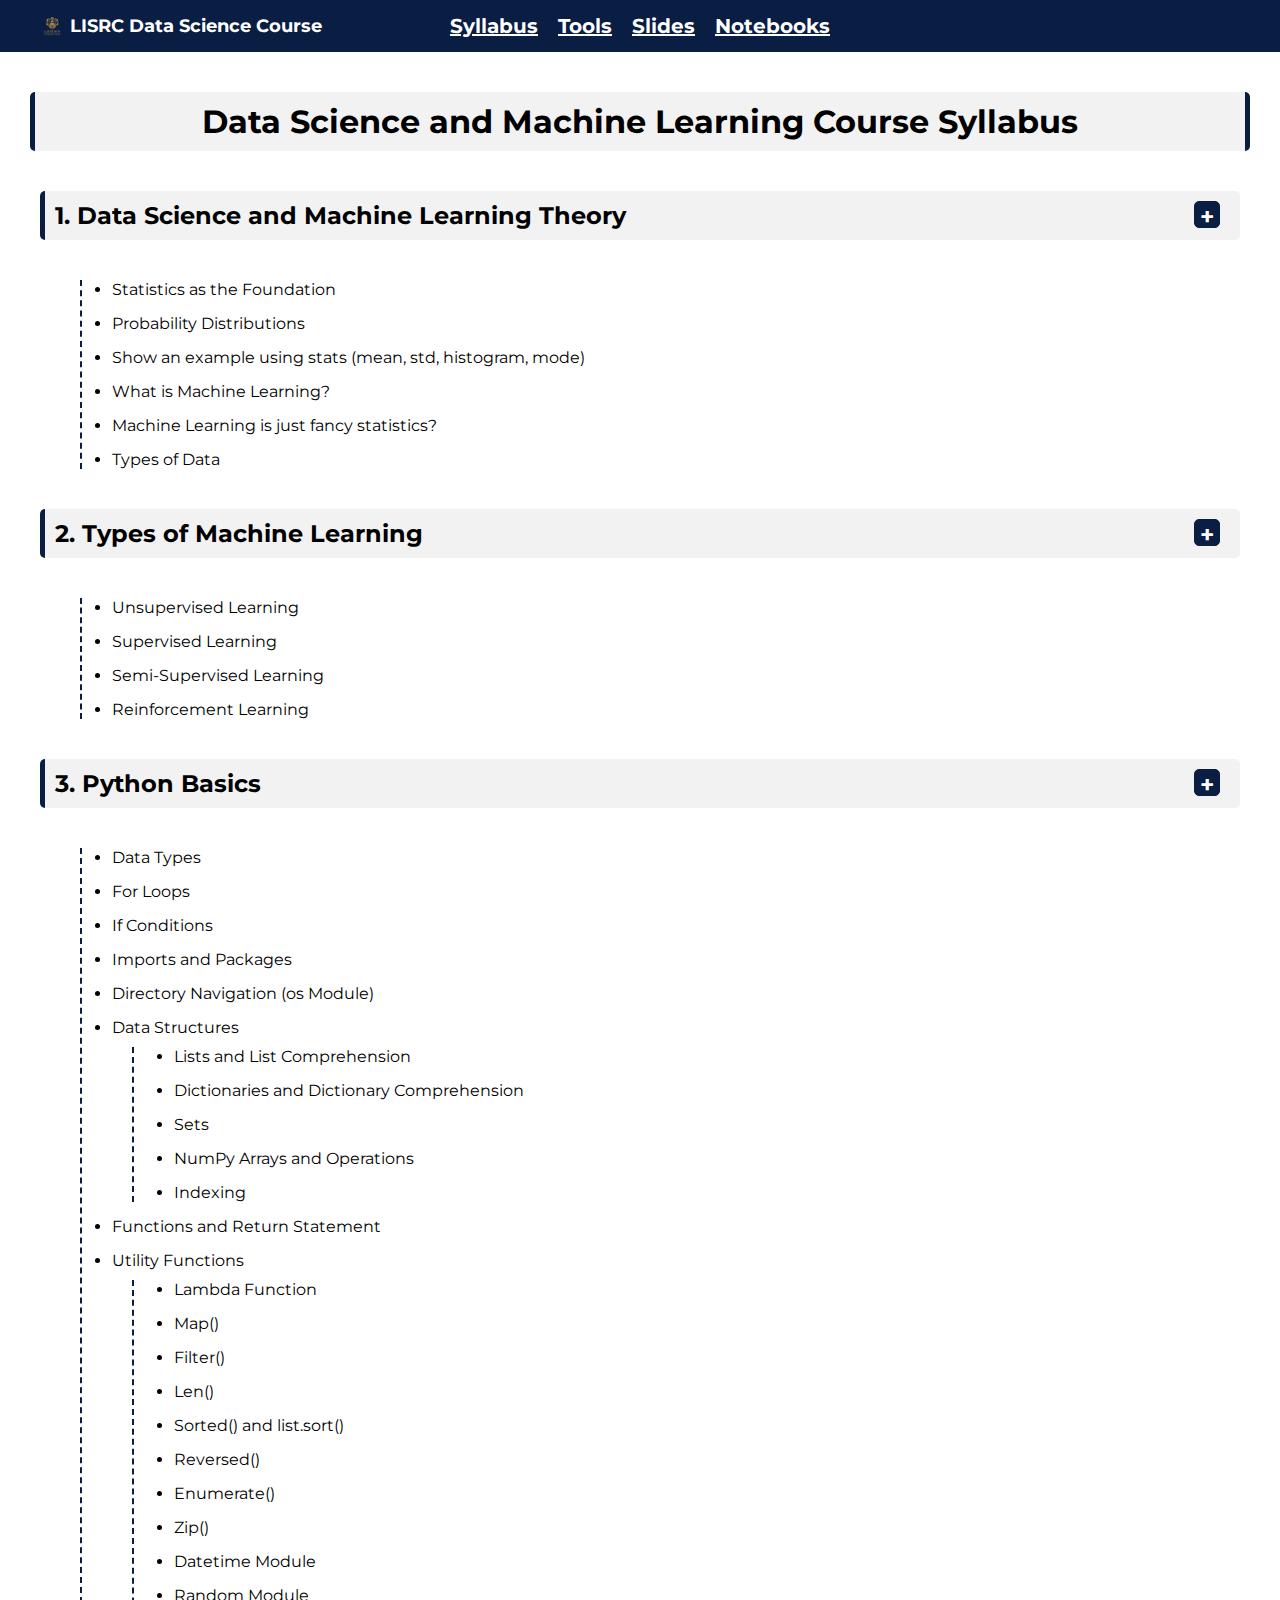
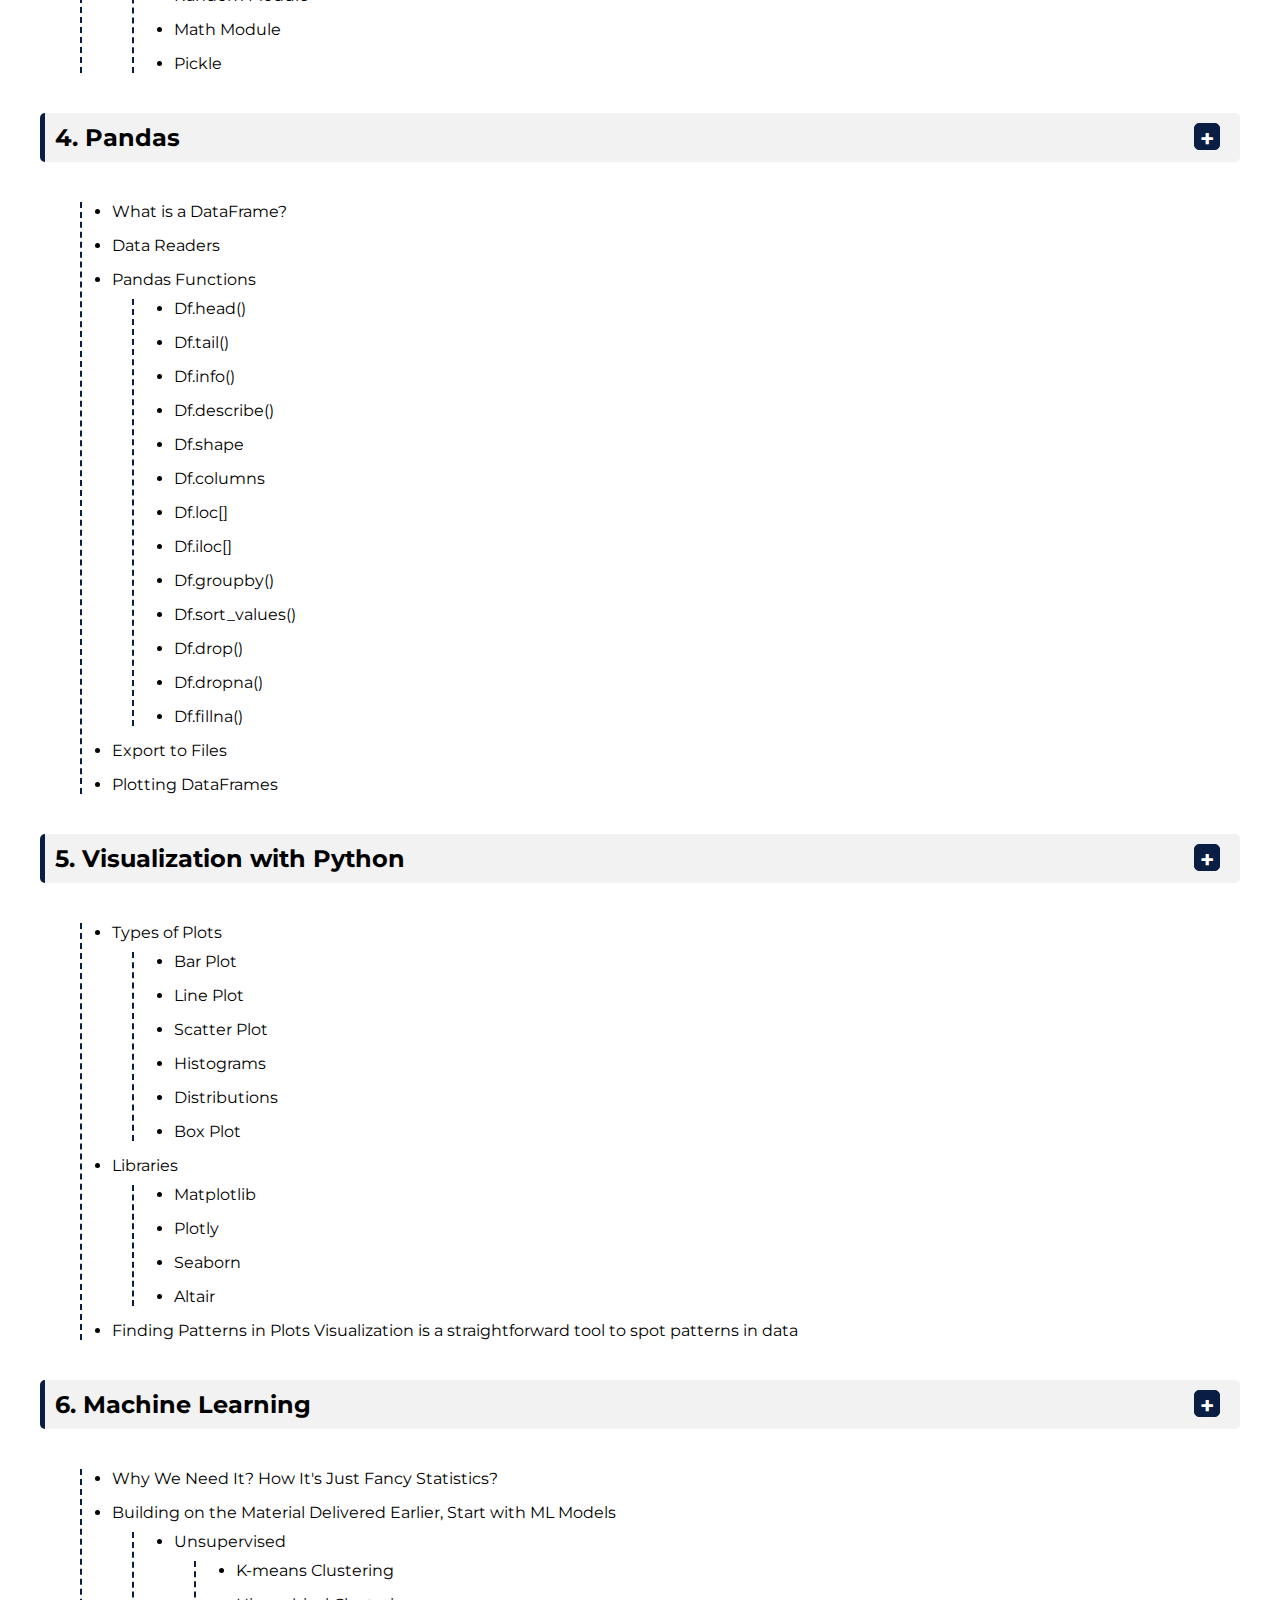
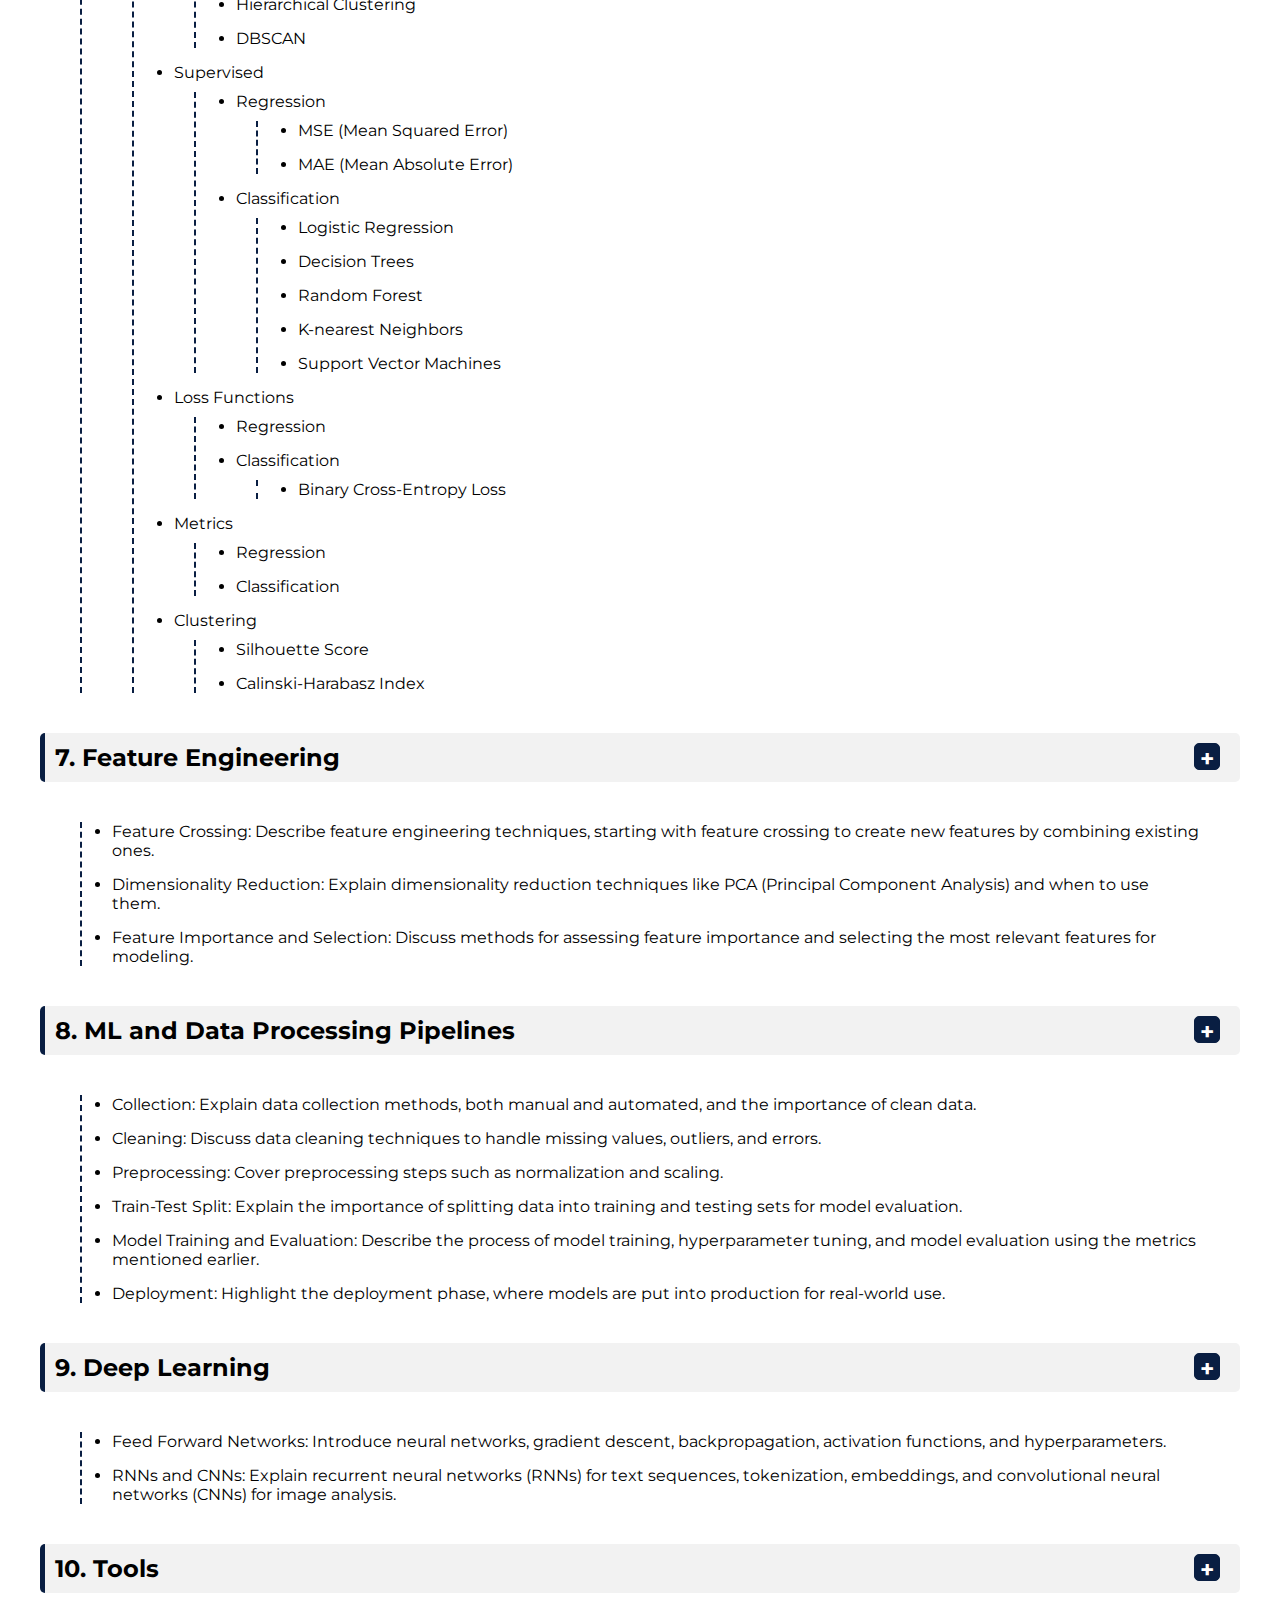
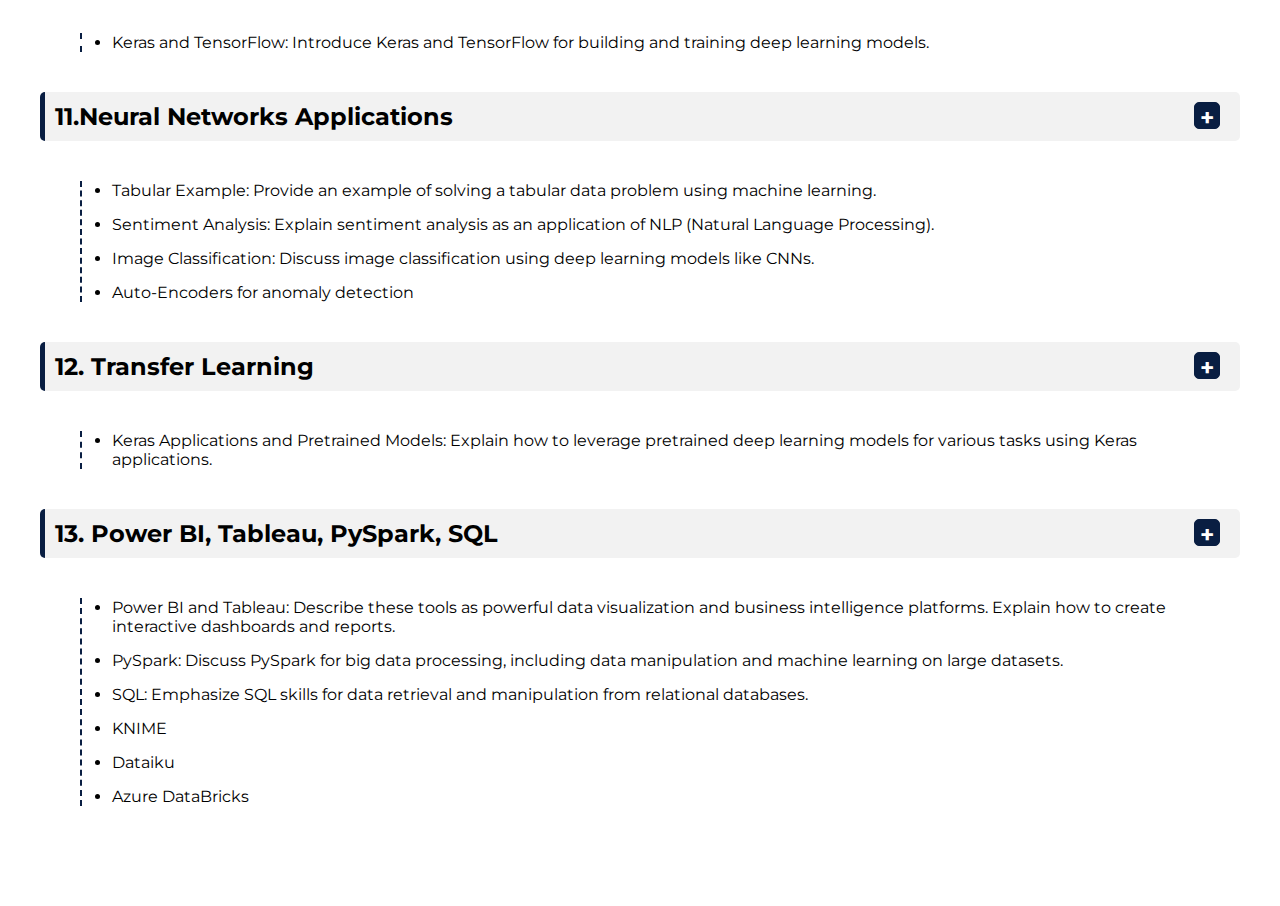
<file: index.html>
<!DOCTYPE html>
<html>
<head>
  <title>Syllabus</title>
  <link rel="stylesheet" href="index.css">
  <link rel="stylesheet" href="navbar.css">
  <link href="https://fonts.googleapis.com/css?family=Montserrat" rel="stylesheet">
  <script src="navbar.js"></script>
  <script>
  // JavaScript function to toggle the visibility of sections
  function toggleSection(sectionId) {
      var section = document.getElementById(sectionId);
      if (section.style.display === "none" || section.style.display === "") {
      section.style.display = "block";
      } else {
      section.style.display = "none";
      }
  }
  </script>

</head>
<body>
<script>
    document.body.append(createNavbar())
</script>

<h1>Data Science and Machine Learning Course Syllabus</h1>

<h2 onclick="toggleSection('section1')">1. Data Science and Machine Learning Theory<span>+</span></h2>
<ul id="section1">

    <li>Statistics as the Foundation</li>
    <li>Probability Distributions</li>
    <li>Show an example using stats (mean, std, histogram, mode)</li>
    <li>What is Machine Learning?</li>
    <li>Machine Learning is just fancy statistics?</li>
    <li>Types of Data</li>

</ul>

<h2 onclick="toggleSection('section2')">2. Types of Machine Learning<span>+</span></h2>
<ul id="section2">
  <li>Unsupervised Learning</li>
  <li>Supervised Learning</li>
  <li>Semi-Supervised Learning</li>
  <li>Reinforcement Learning</li>
</ul>

<h2 onclick="toggleSection('section3')">3. Python Basics<span>+</span></h2>
<ul id="section3">
  <li>Data Types</li>
  <li>For Loops</li>
  <li>If Conditions</li>
  <li>Imports and Packages</li>
  <li>Directory Navigation (os Module)</li>
  <li>Data Structures
    <ul>
      <li>Lists and List Comprehension</li>
      <li>Dictionaries and Dictionary Comprehension</li>
      <li>Sets</li>
      <li>NumPy Arrays and Operations</li>
      <li>Indexing</li>
    </ul>
  </li>
  <li>Functions and Return Statement</li>
  <li>Utility Functions
    <ul>
      <li>Lambda Function</li>
      <li>Map()</li>
      <li>Filter()</li>
      <li>Len()</li>
      <li>Sorted() and list.sort()</li>
      <li>Reversed()</li>
      <li>Enumerate()</li>
      <li>Zip()</li>
      <li>Datetime Module</li>
      <li>Random Module</li>
      <li>Math Module</li>
      <li>Pickle</li>
    </ul>
  </li>
</ul>

<h2 onclick="toggleSection('section4')">4. Pandas <span>+</span></h2>
<ul id="section4">
  <li>What is a DataFrame?</li>
  <li>Data Readers</li>
  <li>Pandas Functions
    <ul>
      <li>Df.head()</li>
      <li>Df.tail()</li>
      <li>Df.info()</li>
      <li>Df.describe()</li>
      <li>Df.shape</li>
      <li>Df.columns</li>
      <li>Df.loc[]</li>
      <li>Df.iloc[]</li>
      <li>Df.groupby()</li>
      <li>Df.sort_values()</li>
      <li>Df.drop()</li>
      <li>Df.dropna()</li>
      <li>Df.fillna()</li>
    </ul>
  </li>
  <li>Export to Files</li>
  <li>Plotting DataFrames</li>
</ul>

<h2 onclick="toggleSection('section5')">5. Visualization with Python<span>+</span></h2>
<ul id="section5">
  <li>Types of Plots
    <ul>
      <li>Bar Plot</li>
      <li>Line Plot</li>
      <li>Scatter Plot</li>
      <li>Histograms</li>
      <li>Distributions</li>
      <li>Box Plot</li>
    </ul>
  </li>
  <li>Libraries
    <ul>
      <li>Matplotlib</li>
      <li>Plotly</li>
      <li>Seaborn</li>
      <li>Altair</li>
    </ul>
  </li>
  <li>Finding Patterns in Plots Visualization is a straightforward tool to spot patterns in data</li>
</ul>

<h2 onclick="toggleSection('section6')">6. Machine Learning<span>+</span></h2>
<ul id="section6">
  <li>Why We Need It? How It's Just Fancy Statistics?</li>
  <li>Building on the Material Delivered Earlier, Start with ML Models
    <ul>
      <li>Unsupervised
        <ul>
          <li>K-means Clustering</li>
          <li>Hierarchical Clustering</li>
          <li>DBSCAN</li>
        </ul>
      </li>
      <li>Supervised
        <ul>
          <li>Regression
            <ul>
              <li>MSE (Mean Squared Error)</li>
              <li>MAE (Mean Absolute Error)</li>
            </ul>
          </li>
          <li>Classification
            <ul>
              <li>Logistic Regression</li>
              <li>Decision Trees</li>
              <li>Random Forest</li>
              <li>K-nearest Neighbors</li>
              <li>Support Vector Machines</li>
            </ul>
          </li>
        </ul>
      </li>
      <li>Loss Functions
        <ul>
          <li>Regression</li>
          <li>Classification
            <ul>
              <li>Binary Cross-Entropy Loss</li>
            </ul>
          </li>
        </ul>
      </li>
      <li>Metrics
        <ul>
          <li>Regression</li>
          <li>Classification</li>
        </ul>
      </li>
      <li>Clustering
        <ul>
          <li>Silhouette Score</li>
          <li>Calinski-Harabasz Index</li>
        </ul>
      </li>
    </ul>
  </li>
</ul>

<h2 onclick="toggleSection('section7')">7. Feature Engineering<span>+</span></h2>
<ul id="section7">
  <li>Feature Crossing: Describe feature engineering techniques, starting with feature crossing to create new features by combining existing ones.</li>
  <li>Dimensionality Reduction: Explain dimensionality reduction techniques like PCA (Principal Component Analysis) and when to use them.</li>
  <li>Feature Importance and Selection: Discuss methods for assessing feature importance and selecting the most relevant features for modeling.</li>
</ul>

<h2 onclick="toggleSection('section8')">8. ML and Data Processing Pipelines<span>+</span></h2>
<ul id="section8">
  <li>Collection: Explain data collection methods, both manual and automated, and the importance of clean data.</li>
  <li>Cleaning: Discuss data cleaning techniques to handle missing values, outliers, and errors.</li>
  <li>Preprocessing: Cover preprocessing steps such as normalization and scaling.</li>
  <li>Train-Test Split: Explain the importance of splitting data into training and testing sets for model evaluation.</li>
  <li>Model Training and Evaluation: Describe the process of model training, hyperparameter tuning, and model evaluation using the metrics mentioned earlier.</li>
  <li>Deployment: Highlight the deployment phase, where models are put into production for real-world use.</li>
</ul>

<h2 onclick="toggleSection('section9')">9. Deep Learning<span>+</span></h2>
<ul id="section9">
  <li>Feed Forward Networks: Introduce neural networks, gradient descent, backpropagation, activation functions, and hyperparameters.</li>
  <li>RNNs and CNNs: Explain recurrent neural networks (RNNs) for text sequences, tokenization, embeddings, and convolutional neural networks (CNNs) for image analysis.</li>
</ul>

<h2 onclick="toggleSection('section10')">10. Tools<span>+</span></h2>
<ul id="section10">
  <li>Keras and TensorFlow: Introduce Keras and TensorFlow for building and training deep learning models.</li>
</ul>

<h2 onclick="toggleSection('section11')">11.Neural Networks Applications<span>+</span></h2>
<ul id="section11">
  <li>Tabular Example: Provide an example of solving a tabular data problem using machine learning.</li>
  <li>Sentiment Analysis: Explain sentiment analysis as an application of NLP (Natural Language Processing).</li>
  <li>Image Classification: Discuss image classification using deep learning models like CNNs.</li>
  <li>Auto-Encoders for anomaly detection</li>
</ul>



<h2 onclick="toggleSection('section12')">12. Transfer Learning<span>+</span></h2>
<ul id="section12">
  <li>Keras Applications and Pretrained Models: Explain how to leverage pretrained deep learning models for various tasks using Keras applications.</li>
</ul>

<h2 onclick="toggleSection('section13')">13. Power BI, Tableau, PySpark, SQL <span>+</span></h2>
<ul id="section13">
  <li>Power BI and Tableau: Describe these tools as powerful data visualization and business intelligence platforms. Explain how to create interactive dashboards and reports.</li>
  <li>PySpark: Discuss PySpark for big data processing, including data manipulation and machine learning on large datasets.</li>
  <li>SQL: Emphasize SQL skills for data retrieval and manipulation from relational databases.</li>
  <li>KNIME</li>
  <li>Dataiku</li>
  <li>Azure DataBricks</li>

</ul>


</body>
</html>
</file>
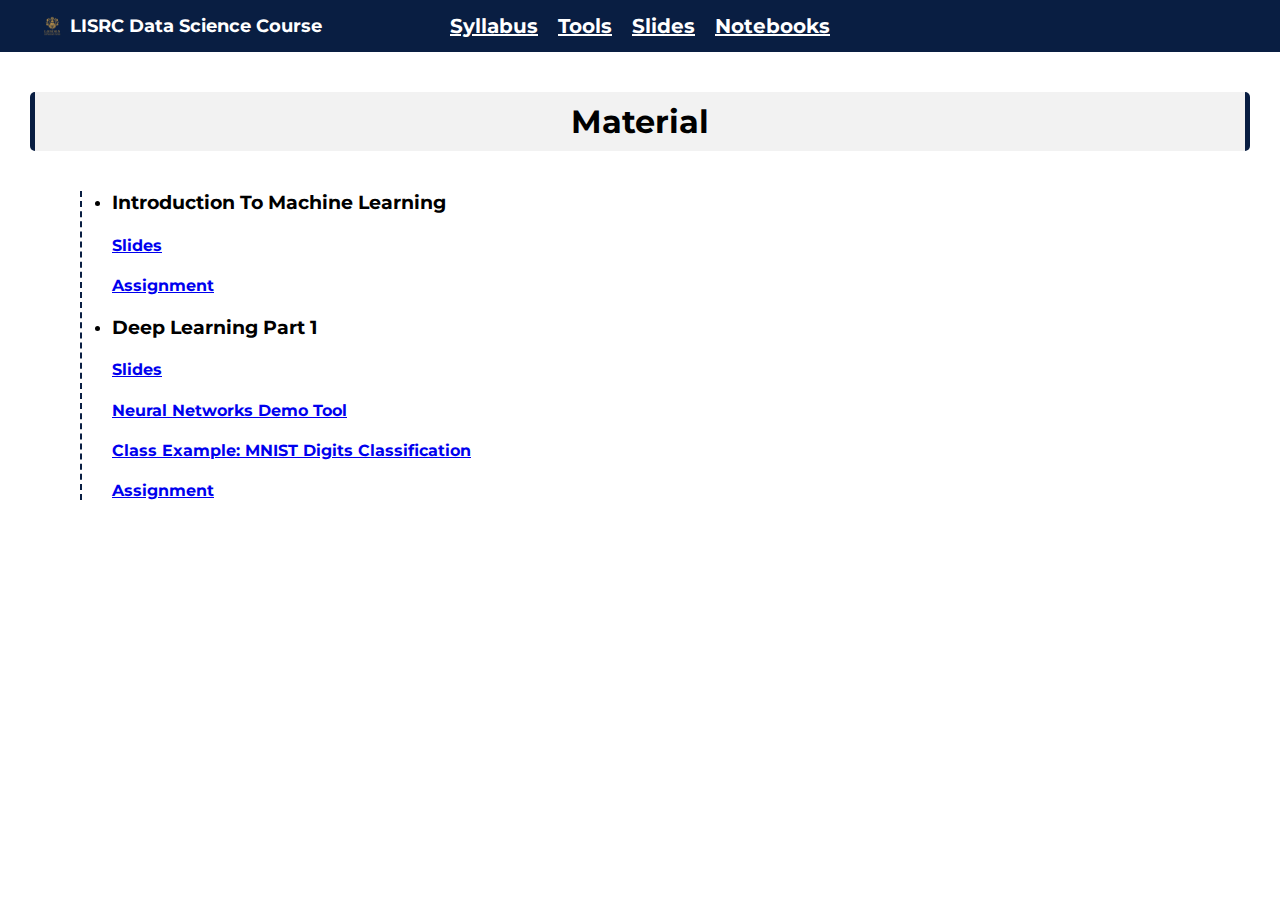
<file: slides.html>
<!DOCTYPE html>
<html lang="en">
<head>
    <meta charset="UTF-8">
    <meta http-equiv="X-UA-Compatible" content="IE=edge">
    <meta name="viewport" content="width=device-width, initial-scale=1.0">
    <title>Tools</title>
    <script src="navbar.js"></script>
    <link rel="stylesheet" href="index.css">
    <link rel="stylesheet" href="navbar.css">
    <link href="https://fonts.googleapis.com/css?family=Montserrat" rel="stylesheet">


</head>
<body>
    <script>
        document.body.append(createNavbar())
    </script>

    <h1>Material</h1>

    <ul>
        <li>
            <h3>Introduction To Machine Learning</h3>
            <h4><a href="https://www.canva.com/design/DAFtTsGE0Yo/CmSKFG9U2h-0XbkUlxofbQ/view#43" target="_blank">Slides</a></h4>
            <h4><a href="https://forms.gle/Y5CYCNxx2jqGPWRC6" target="_blank">Assignment</a></h4>
        </li>

        <li>
            <h3>Deep Learning Part 1</h3>
            <h4><a href="https://www.canva.com/design/DAFtltu0kyU/aFIRpM5t1Ta0-Q5pgaesxw/view" target="_blank">Slides</a></h4>
            <h4><a href="https://playground.tensorflow.org/">Neural Networks Demo Tool</a></h4>
            <h4><a href="https://www.kaggle.com/code/mohammedobeidat/mnist-digits-classification/notebook?scriptVersionId=142326914">Class Example: MNIST Digits Classification</a></h4>
            <h4><a href="https://www.kaggle.com/code/mohammedobeidat/deep-learning-assignment-cifar10-dataset" target="_blank">Assignment</a></h4>
        </li>
    </ul>

</body>
</html>
</file>
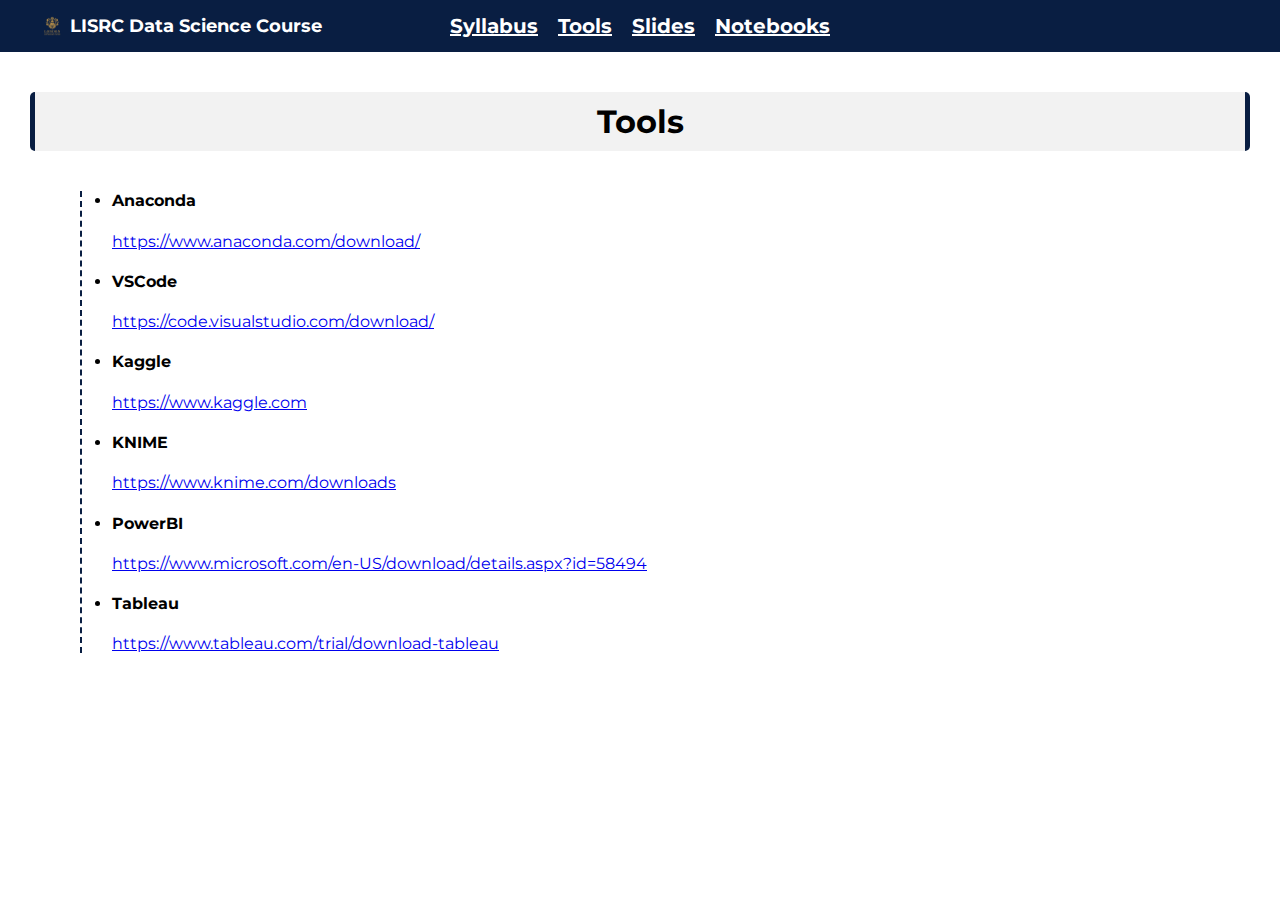
<file: tools.html>
<!DOCTYPE html>
<html lang="en">
<head>
    <meta charset="UTF-8">
    <meta http-equiv="X-UA-Compatible" content="IE=edge">
    <meta name="viewport" content="width=device-width, initial-scale=1.0">
    <title>Tools</title>
    <script src="navbar.js"></script>
    <link rel="stylesheet" href="index.css">
    <link rel="stylesheet" href="navbar.css">
    <link href="https://fonts.googleapis.com/css?family=Montserrat" rel="stylesheet">

</head>
<body>
    <script>
        document.body.append(createNavbar())
    </script>

    <h1>Tools</h1>

    <ul>
        <li>
            <h4>Anaconda</h4>
            <a href="https://www.anaconda.com/download/">https://www.anaconda.com/download/</a>
        </li>
        <li>
            <h4>VSCode</h4>
            <a href="https://code.visualstudio.com/download/">https://code.visualstudio.com/download/</a>
        </li>

        <li>
            <h4>Kaggle</h4>
            <a href="https://www.kaggle.com">https://www.kaggle.com</a>
        </li>

        <li>
            <h4>KNIME</h4>
            <a href="https://www.knime.com/downloads/">https://www.knime.com/downloads</a>
        </li>
        <li>
            <h4>PowerBI</h4>
            <a href="https://www.microsoft.com/en-US/download/details.aspx?id=58494">https://www.microsoft.com/en-US/download/details.aspx?id=58494</a>
        </li>
        <li>
            <h4>Tableau</h4>
            <a href="https://www.tableau.com/trial/download-tableau">https://www.tableau.com/trial/download-tableau</a>
        </li>
    </ul>

</body>
</html>
</file>
<file: index.css>
:root{
    --main-color:#091E42;
}

body {
    font-family: 'Montserrat';
    margin: 0;
    margin-bottom: 100px;
  }
  h1{
    background-color: #f2f2f2;
    border-left: 5px solid var(--main-color);
    border-right: 5px solid var(--main-color);
    padding: 10px;
    border-radius: 5px;
    text-align: center;
    margin: 40px 30px;
  }
  h2 {
    background-color: #f2f2f2;
    border-left: 5px solid var(--main-color);
    padding: 10px;
    border-radius: 5px;
    margin: 40px;
    cursor: pointer; /* Add a pointer cursor to indicate interactivity */
  }
  ul {
    list-style-type: none;
    padding-left: 0;
    /* display: none; */
    margin: 10px 80px;
    border-left: 2px dashed var(--main-color);
  }
  li {
    margin-bottom: 15px;
    margin-left: 30px;
  }
  ul ul {
    list-style-type: circle;
    margin-left: 20px;
    padding-left: 10px;
  }
  ul > li{
      list-style-type: disc;
  }
  h2{
      display: flex;
      justify-content: space-between;
      padding-right: 20px;
  }
  h2 span{
      background-color: var(--main-color);
      color: white;
      border: 1px solid var(--main-color);
      padding: 0px 5px;
      border-radius: 5px;
      height: 25px;
  }
</file>
<file: navbar.css>
.navbar {
  display: flex;
  justify-content: space-between;
  align-items: center;
  background-color: #091E42;
  color: white;
  font-weight: bold;
  font-size: 20px;
  padding: 10px 20px;
  /* border: 2px solid white; */
}

.navbar a{
  color: white;

}

.logo-img{
  /* border: 1px solid; */
  /* height: ; */
}
.logo-and-name{
  color: var(--label-color);
  font-weight: bold;
  font-size: large;
  display: flex;
  gap: 5px;
  /* border-bottom: 3px solid; */
  padding: 5px 20px;
  /* border-bottom-left-radius: 2pc; */
  /* border-bottom-right-radius: 2pc; */
  cursor: pointer;
  /* margin-bottom: 15px; */
}

.logo-and-name > *{
  cursor: pointer;
}

.nav-items-container {
  flex: 1;
  display: flex;
  justify-content: center;
  gap: 20px;
  align-items: center;
  position: absolute;
  left: 50%;
  transform: translateX(-50%);
  /* padding-top: 5px; */
}

.profile-label-contianer {
  display: flex;
  justify-content: space-between;
  gap: 10px;
  align-items: center;
  padding: 0;
}

.menu-button{
  background-color: transparent;
  border-radius: 5px;
  display: none;
  cursor: pointer;
}
.menu-button:active{
  background-color: rgba(50, 149, 116, 0.57);
}

/* @media (max-width:800px) {
  .nav-items-container, .profile-label-contianer{
    display: none;
  }
  .menu-button{
    display: block;
  }

} */
</file>
